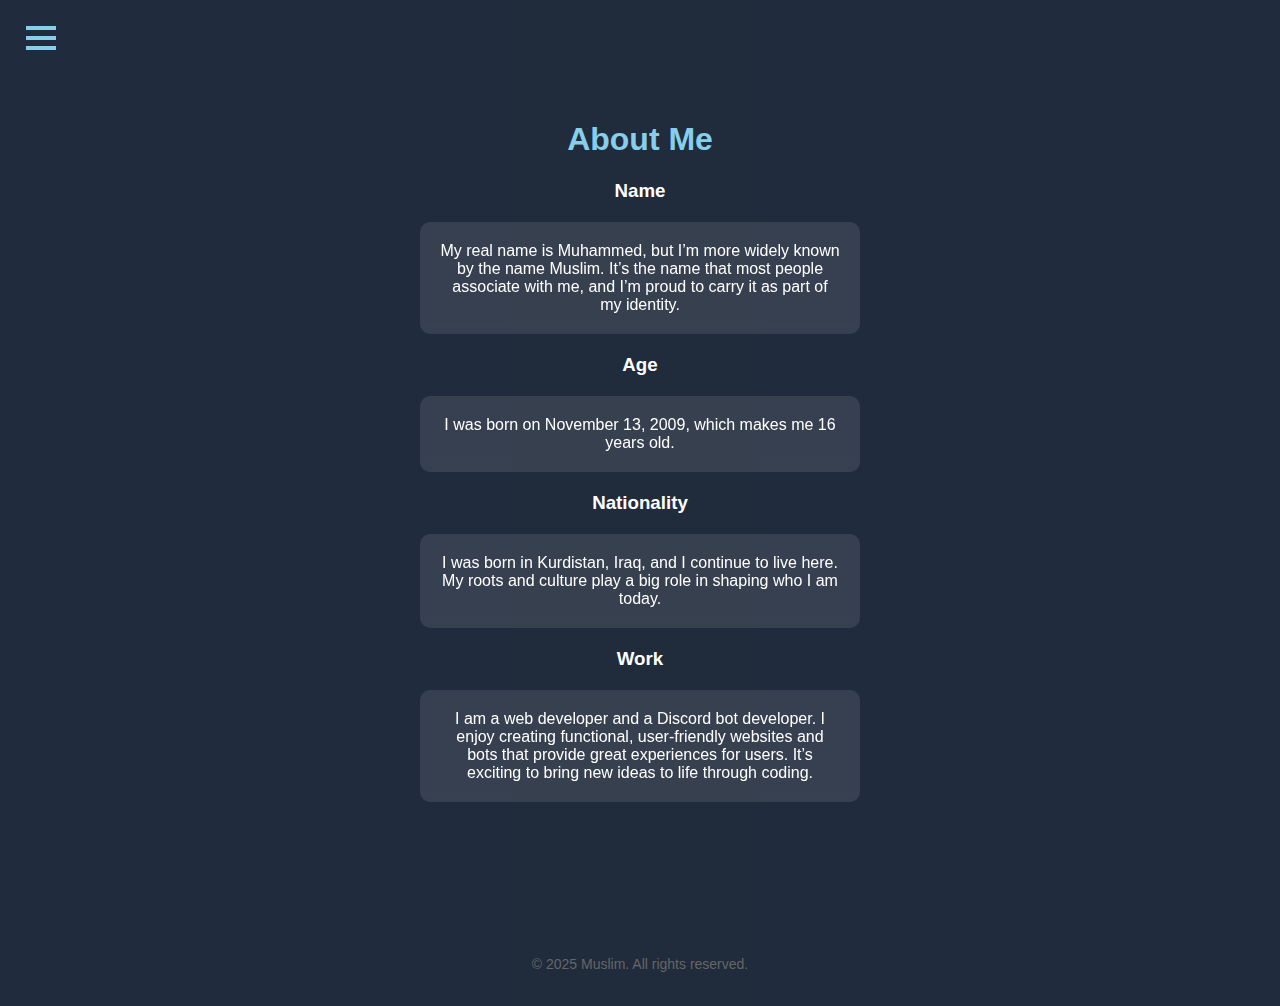
<file: aboutme.html>
<!DOCTYPE html>
<html lang="en">
<head>
  <meta charset="UTF-8" />
  <meta name="viewport" content="width=device-width, initial-scale=1.0" />
  <title>About Me</title>
  <link rel="stylesheet" href="styles.css" />
</head>
<body class="aboutme-page">
  <div class="menu-toggle" onclick="toggleMenu()">
    <div></div>
    <div></div>
    <div></div>
  </div>
  <div id="side-menu">
    
    <a href="index.html">Home</a>
    <a href="service.html">Service</a>
    <a href="skills.html">Skills</a>
    <a href="contact.html">Contact</a>
        
  </div>

  <div class="center">
    <h1>About Me</h1>

    <h3>Name</h3>
    <div class="box">My real name is Muhammed, but I’m more widely known by the name Muslim. It’s the name that most people associate with me, and I’m proud to carry it as part of my identity.</div>

    <h3>Age</h3>
    <div class="box">I was born on November 13, 2009, which makes me 16 years old.</div>

    <h3>Nationality</h3>
    <div class="box">I was born in Kurdistan, Iraq, and I continue to live here. My roots and culture play a big role in shaping who I am today.
</div>

    <h3>Work</h3>
    <div class="box">I am a web developer and a Discord bot developer. I enjoy creating functional, user-friendly websites and bots that provide great experiences for users. It’s exciting to bring new ideas to life through coding.</div>
  </div>
  
  <footer style="text-align: center; padding: 20px; font-size: 14px; color: #666;">
  <p>&copy; 2025 Muslim. All rights reserved.</p>
  </footer>

  <div id="loading-screen">
      <div class="loader-container">
          <div class="dot"></div>
          <div class="dot"></div>
          <div class="dot"></div>
          <div class="dot"></div>
          <div class="dot"></div>
          <div class="dot"></div>
          <div class="dot"></div>
          <div class="dot"></div>
      </div>
  </div>

  <script src="script.js"></script>
</body>
</html>
</file>
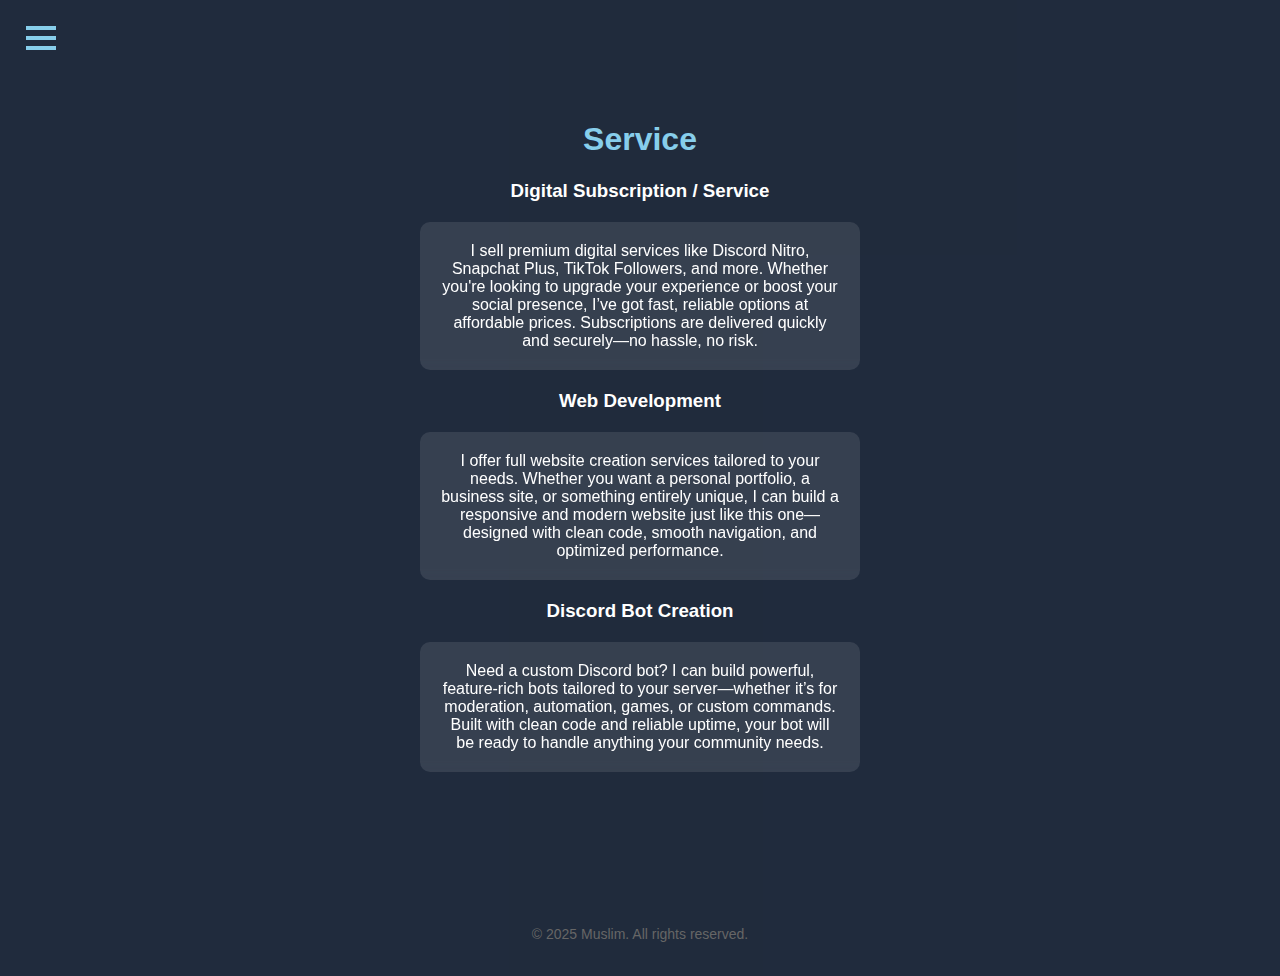
<file: service.html>
<!DOCTYPE html>
<html lang="en">
<head>
  <meta charset="UTF-8" />
  <meta name="viewport" content="width=device-width, initial-scale=1.0" />
  <title>Service</title>
  <link rel="stylesheet" href="styles.css" />
</head>
<body class="service-page">
  <div class="menu-toggle" onclick="toggleMenu()">
    <div></div>
    <div></div>
    <div></div>
  </div>
  <div id="side-menu">
    
    <a href="index.html">Home</a>
    <a href="aboutme.html">About Me</a>
    <a href="skills.html">Skills</a>
    <a href="contact.html">Contact</a>
        
  </div>

  <div class="center">
    <h1>Service</h1>

    <h3>Digital Subscription / Service</h3>
    <div class="box">I sell premium digital services like Discord Nitro, Snapchat Plus, TikTok Followers, and more. Whether you're looking to upgrade your experience or boost your social presence, I’ve got fast, reliable options at affordable prices. Subscriptions are delivered quickly and securely—no hassle, no risk.</div>

    <h3>Web Development</h3>
    <div class="box">I offer full website creation services tailored to your needs. Whether you want a personal portfolio, a business site, or something entirely unique, I can build a responsive and modern website just like this one—designed with clean code, smooth navigation, and optimized performance.</div>

    <h3>Discord Bot Creation</h3>
    <div class="box">Need a custom Discord bot? I can build powerful, feature-rich bots tailored to your server—whether it’s for moderation, automation, games, or custom commands. Built with clean code and reliable uptime, your bot will be ready to handle anything your community needs.</div>
  </div>

<footer style="text-align: center; padding: 20px; font-size: 14px; color: #666;">
  <p>&copy; 2025 Muslim. All rights reserved.</p>
</footer>

  
  <div id="loading-screen">
      <div class="loader-container">
          <div class="dot"></div>
          <div class="dot"></div>
          <div class="dot"></div>
          <div class="dot"></div>
          <div class="dot"></div>
          <div class="dot"></div>
          <div class="dot"></div>
          <div class="dot"></div>
      </div>
  </div>

  <script src="script.js"></script>
</body>
</html>
</file>
<file: styles.css>
/* styles.css */ html, body {
  margin: 0;
  padding: 0;
  width: 100%;
  min-height: 100dvh;      /* full dynamic mobile height */
  background-color: rgba(30, 41, 59, 0.9);  /* fallback so no white ever appears */
  overflow-x: hidden;
  overscroll-behavior-y: none; /* stop bounce white on iPhone */
}

body {
  font-family: sans-serif;
  background-size: cover;
  background-repeat: no-repeat;
  background-position: center;
  background-attachment: scroll; /* fixes iPhone white flash */
  color: white;
}

.home-page { background-image: url('https://i.postimg.cc/VNq3HYJ2/3DF2287F-6CFF-4238-9260-56EB96D7AA82.jpg'); 
             background-size: cover;
           }
.favorite-page {
  background-image: url('https://media.wickdev.me/4027754277.png');
  background-size: cover;
}

.aboutme-page { background-image: url('https://i.postimg.cc/8cQw8vxH/2B660927-B6B9-4717-B9D4-88EC15C8090A.jpg'); 
              background-size: cover;
            }

.service-page { background-image: url('https://i.postimg.cc/3wGDsq7y/90CBCC61-888E-4A87-97EB-021E00849493.jpg'); 
                background-size: cover;
              }

.skills-page { background-image: url('https://i.postimg.cc/ZRfs104P/1D166EAC-9EF1-4A8C-9AC5-F30A79DD0CB8.jpg'); 
               background-size: cover;
             }

.contact-page { background-image: url('https://i.postimg.cc/mZPhJqSY/87E6468F-654A-40D6-9385-B633F283BAC9.jpg');
    background-size: cover;
              }

.center { text-align: center; padding: 100px 20px; }

.center h1 {
  color: skyblue;
}

.center p {
  color: skyblue;
}

.profile-img {
  width: 150px;
  height: 150px;
  border-radius: 50%;
  object-fit: cover;
  animation: float 3s ease-in-out infinite;
}




.menu-toggle { position: fixed; top: 20px; left: 20px; cursor: pointer; z-index: 1000; }

.menu-toggle div { width: 30px; height: 4px; margin: 6px; background: skyblue; }

#side-menu { position: fixed; top: 0; left: -100%; width: 90px; height: 100%; background: rgba(30, 41, 59, 0.9); /* dark slate blue-gray */ transition: left 0.3s ease; padding: 40px 20px; box-shadow: 2px 0 10px rgba(0,0,0,0.3); z-index: 999; }

#side-menu.open { left: 0; }

#side-menu a, #side-menu h2 { display: block; margin: 40px 0; font-size: 1.2em; text-decoration: none; color: skyblue; cursor: pointer; }



  


.box {
  margin: 20px auto;
  padding: 20px;
  background: rgba(255, 255, 255, 0.1);
  max-width: 400px;
  border-radius: 10px;
  backdrop-filter: blur(5px);
}

.row { display: flex; justify-content: center; gap: 20px; margin-bottom: 20px; flex-wrap: wrap; }

.social-box { display: flex; justify-content: center; gap: 20px; margin-top: 20px; }

.social-link { font-size: 2em; color: white; transition: color 0.3s ease; }

.social-link:hover { color: #00acee; }

.social-icon {
  width: 40px;
  height: 40px;
  object-fit: contain;
  transition: transform 0.3s ease;
  text-decoration: none;
}

.social-box a {
  display: inline-block;
}

.lang-icon {
  width: 40px;
  height: 40px;
  margin-bottom: 10px;
}

.progress-bar {
  height: 10px;
  border-radius: 5px;
  margin-top: 10px;
}

.yellow { background-color: yellow; }
.green { background-color: #4CAF50; }
.orange { background-color: orange; }
.blue { background-color: #2196F3; }

/* Fullscreen overlay */
#loading-screen {
  position: fixed;
  top: 0;
  left: 0;
  width: 100%;
  height: 100%;
  background: rgba(0, 0, 50, 0.8);
  display: flex;
  justify-content: center;
  align-items: center;
  z-index: 2000;

  opacity: 0;
  pointer-events: none;
  transition: opacity 0.4s ease;
}

#loading-screen.show {
  opacity: 1;
  pointer-events: auto;
}

/* Your dot loader */
.loader-container {
  --uib-size: 50px;
  --uib-color: white;
  --uib-speed: .9s;

  position: relative;
  display: flex;
  align-items: center;
  justify-content: flex-start;
  height: var(--uib-size);
  width: var(--uib-size);
}

.dot {
  position: absolute;
  top: 0;
  left: 0;
  display: flex;
  align-items: center;
  justify-content: flex-start;
  height: 100%;
  width: 100%;
}

.dot::before {
  content: '';
  height: 22%;
  width: 22%;
  border-radius: 50%;
  background-color: var(--uib-color);
  transform: scale(0);
  opacity: 0.5;
  animation: pulse calc(var(--uib-speed) * 1.111) ease-in-out infinite;
}

.dot:nth-child(2) { transform: rotate(45deg); }
.dot:nth-child(2)::before { animation-delay: calc(var(--uib-speed) * -0.875); }

.dot:nth-child(3) { transform: rotate(90deg); }
.dot:nth-child(3)::before { animation-delay: calc(var(--uib-speed) * -0.75); }

.dot:nth-child(4) { transform: rotate(135deg); }
.dot:nth-child(4)::before { animation-delay: calc(var(--uib-speed) * -0.625); }

.dot:nth-child(5) { transform: rotate(180deg); }
.dot:nth-child(5)::before { animation-delay: calc(var(--uib-speed) * -0.5); }

.dot:nth-child(6) { transform: rotate(225deg); }
.dot:nth-child(6)::before { animation-delay: calc(var(--uib-speed) * -0.375); }

.dot:nth-child(7) { transform: rotate(270deg); }
.dot:nth-child(7)::before { animation-delay: calc(var(--uib-speed) * -0.25); }

.dot:nth-child(8) { transform: rotate(315deg); }
.dot:nth-child(8)::before { animation-delay: calc(var(--uib-speed) * -0.125); }

@keyframes pulse {
  0%, 100% {
    transform: scale(0);
    opacity: 0.5;
  }
  50% {
    transform: scale(1);
    opacity: 1;
  }
}

@media (max-width: 500px) {
  .box {
    margin: 10px auto;
  }
}
</file>
